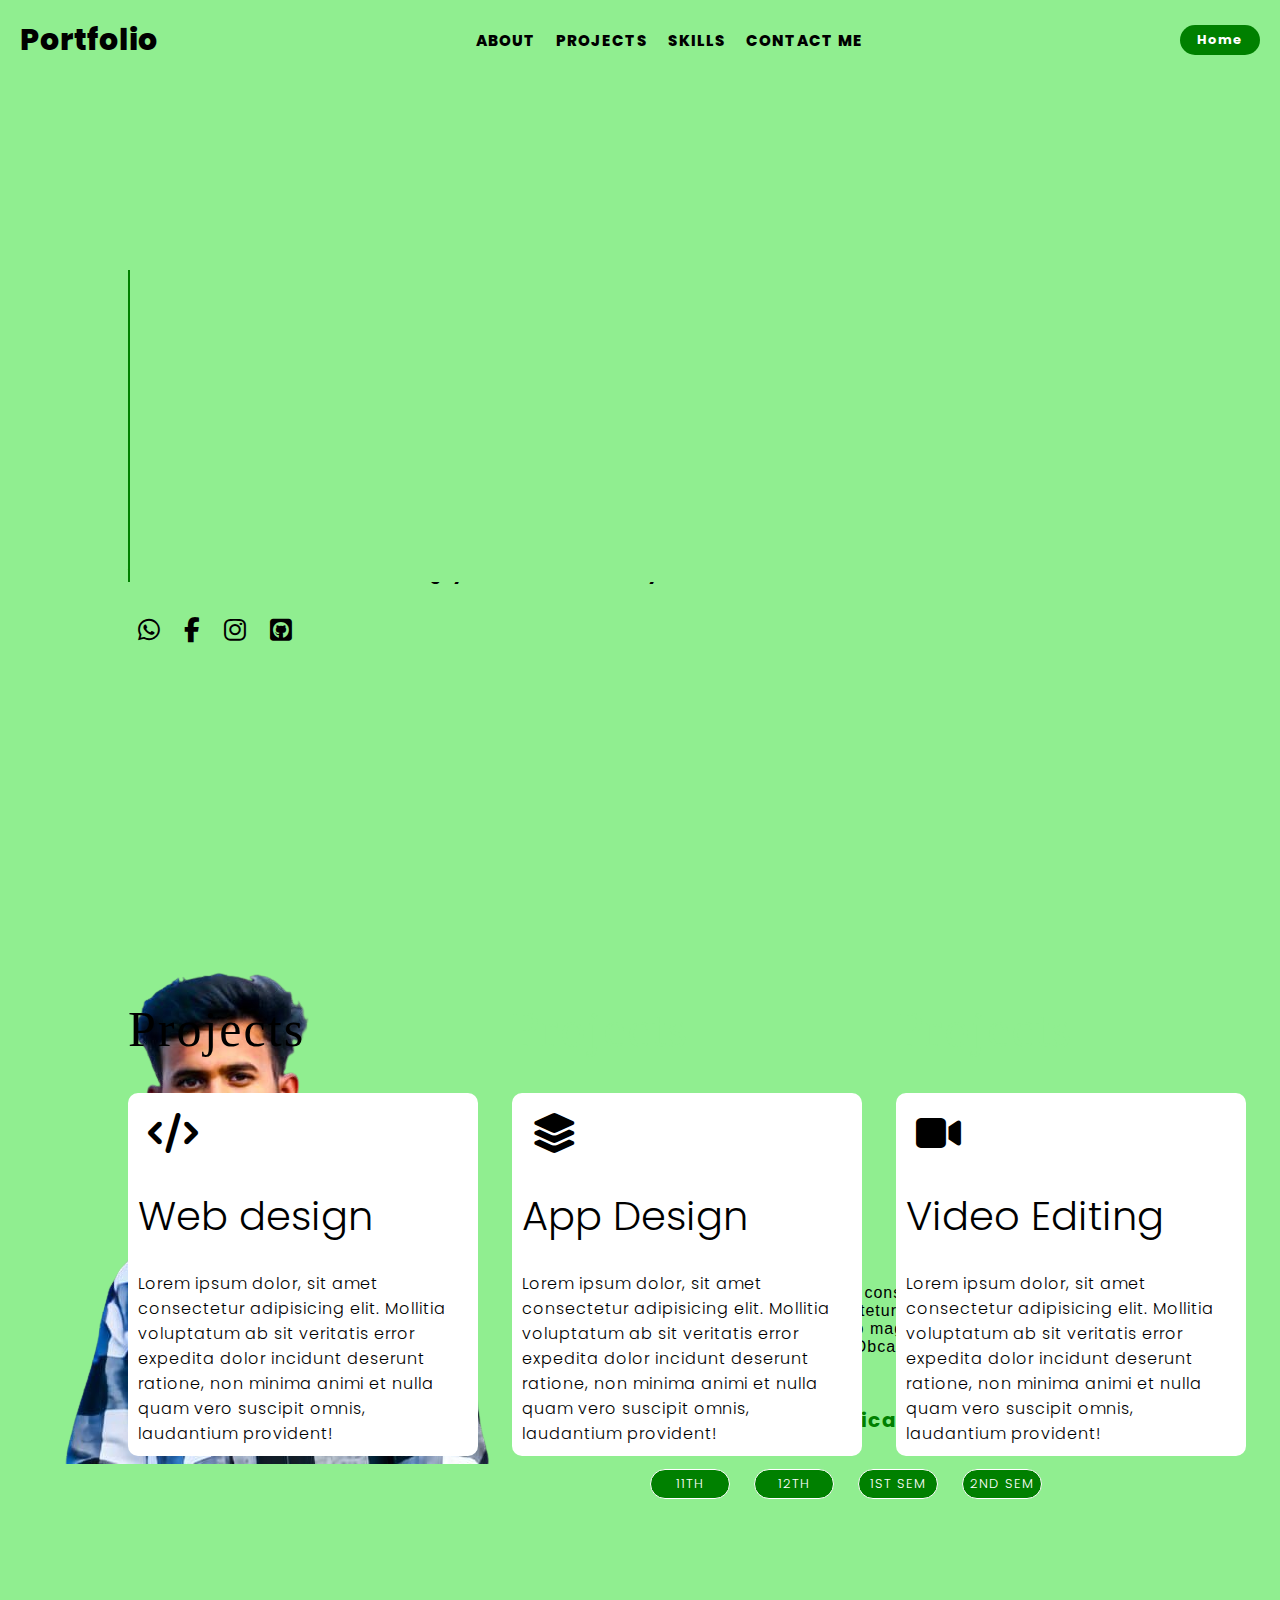
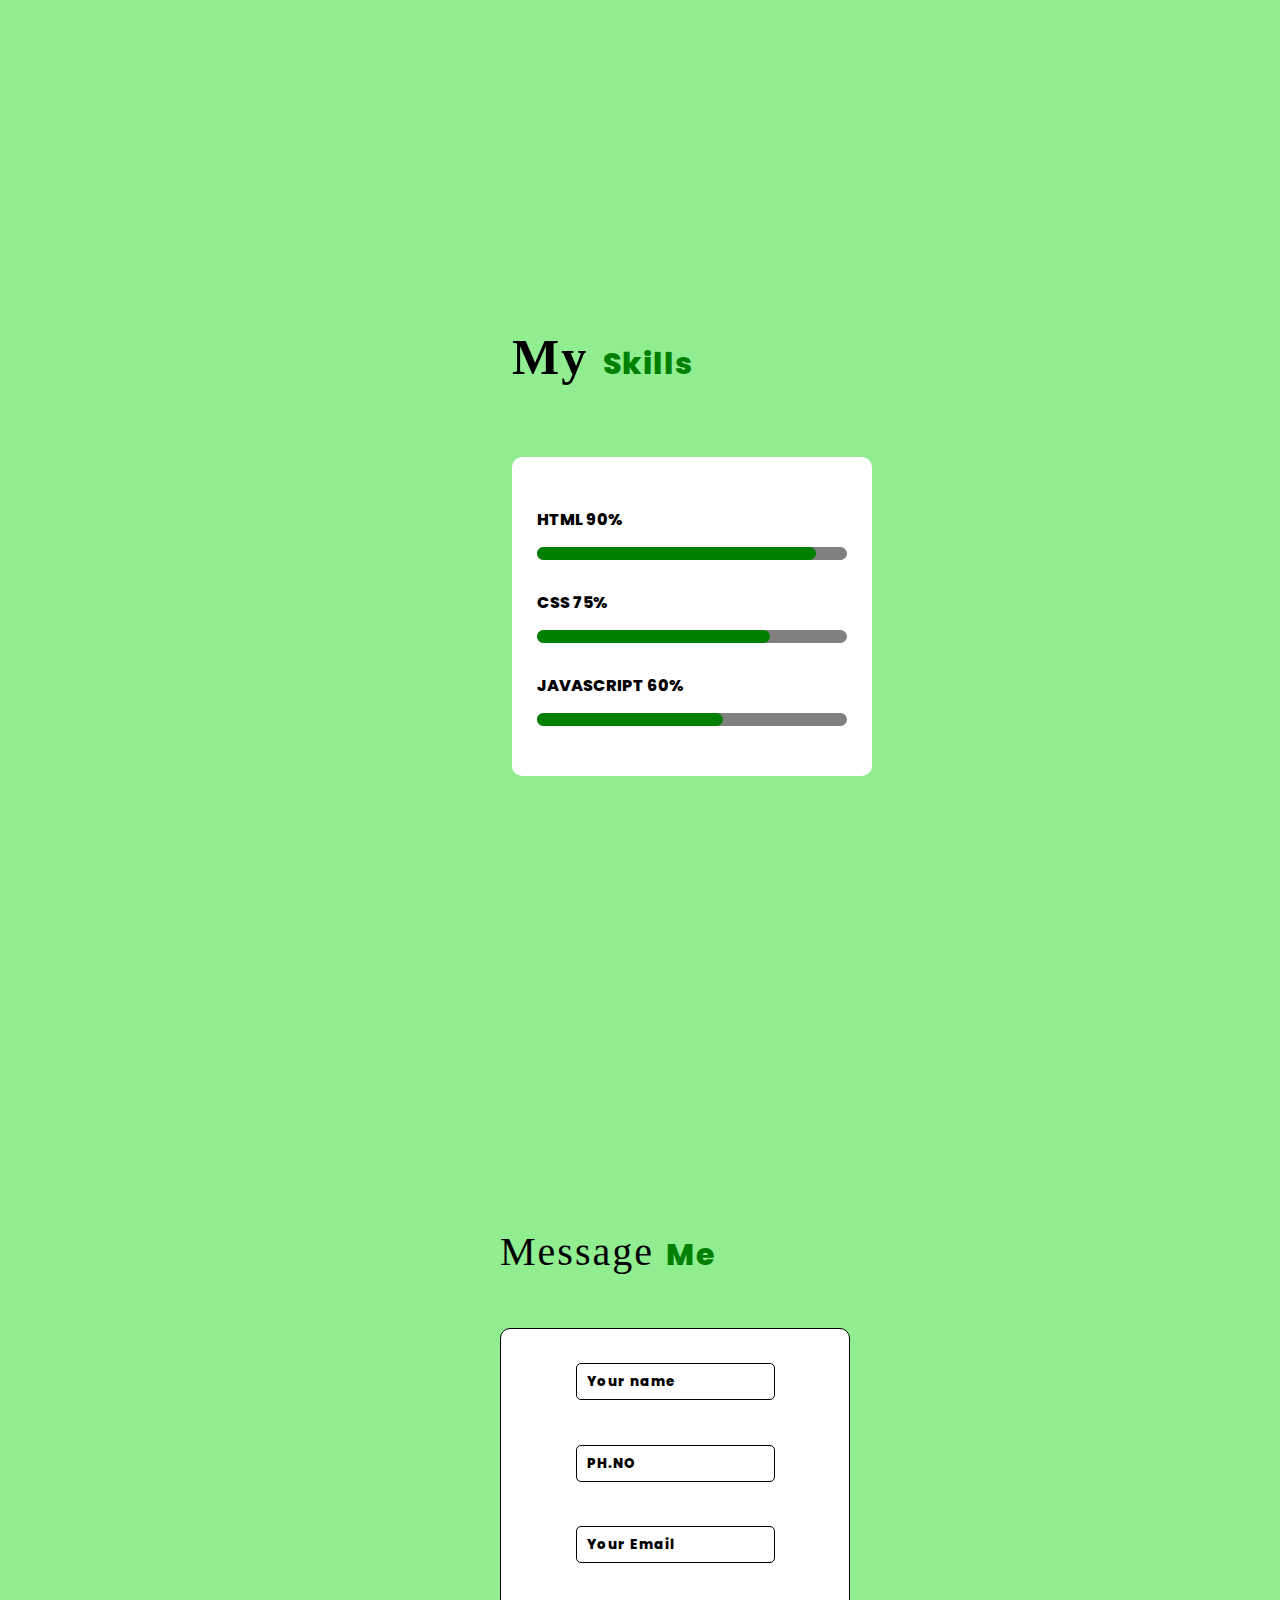
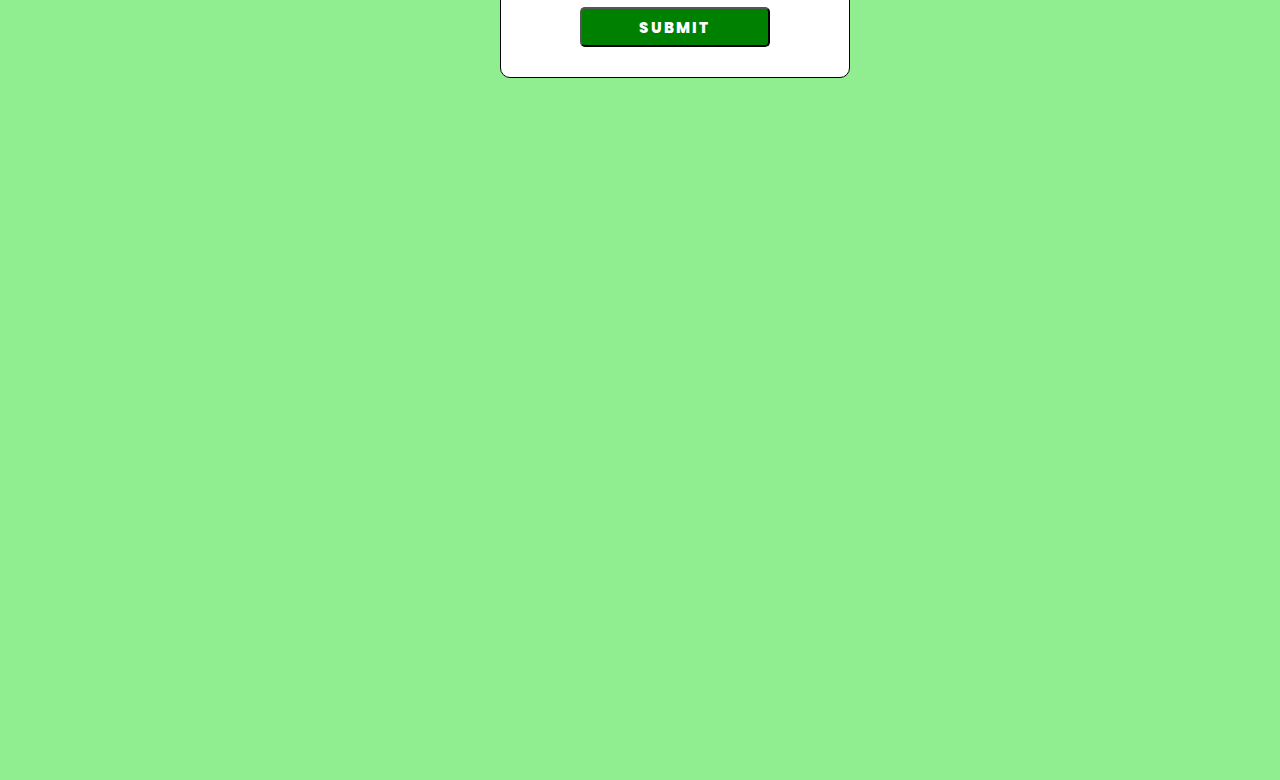
<file: index.html>
<!DOCTYPE html>
<html lang="en">
<head>
    <meta charset="UTF-8">
    <meta name="viewport" content="width=device-width, initial-scale=1.0">
    <title>Document</title>
    <link rel="preconnect" href="https://fonts.googleapis.com">
<link rel="preconnect" href="https://fonts.gstatic.com" crossorigin>
<link href="https://db.onlinewebfonts.com/c/f22b66fd8208f04c026f2ddd89468cb5?family=Piepie+W01+Regular" rel="stylesheet">
<link href="https://fonts.googleapis.com/css2?family=Poppins:ital,wght@0,300;1,300&display=swap" rel="stylesheet">
    <link rel="stylesheet" href="https://cdnjs.cloudflare.com/ajax/libs/font-awesome/6.7.2/css/all.min.css" integrity="sha512-Evv84Mr4kqVGRNSgIGL/F/aIDqQb7xQ2vcrdIwxfjThSH8CSR7PBEakCr51Ck+w+/U6swU2Im1vVX0SVk9ABhg==" crossorigin="anonymous" referrerpolicy="no-referrer" />
    <link rel="stylesheet" href="style port.css">
</head>
<body>
    <script src="index.js"></script>
    <section class="one" id="home">
          <header class="container">
               <h1 class="port">Portfolio</h1>
               <ul>
                  <li><a href="#about1">About</a></li>
                  <li><a href="#projects">Projects</a></li>
                  <li><a href="#skill3">Skills</a></li>
                  <li><a href="#contact">Contact Me</li></a>
               </ul>
               <center><h2 class="home"><a href="#home">Home</a></h2>
          </header>
               <div class="cont1">
                <h2 class="jack">I'm</h2>
                <span class="simbu">Jack</span><br><br>
                <span class="text first-text">I'am a</span>
                <span  class="text second-text">Web Developer</span><br><br>
                <p class="lorem">You can't work without sweating, you can't success in your life</p>
                <div class="icons">
                    <a href="https://wa.me/9042167622"><i class="fa-brands fa-whatsapp"></i></a>
                    <a href="https://www.facebook.com/share/18mMv2QKAk/"><i class="fa-brands fa-facebook-f"></i></a>
                    <a href="https://www.instagram.com/_j.a.c.k_sparrow_"><i class="fa-brands fa-instagram"></i></a>
                    <a href="https://github.com/dashboard"><i class="fa-brands fa-square-github"></i></a>
                </div> 
            </div>
               <!-- <img src="jack (2).png"> -->
    </section>
    <section class="two"  id="about1">
        <div class="about">
             <h1 class="aboutme">About <span class="me">Me</span></h1><br>
             <p class="lorem2">Lorem ipsum dolor sit amet consectetur adipisicing elit. Fugit quae, corrupti consectetur voluptatum possimus et aliquid est quaerat nam quo magni consequatur, molestiae debitis, atque voluptatem. Obcaecati cum  deleniti soluta, ea ipsum officia.</p><br><br>
             <h1 class="finish">Finishing <span class="cert">Certivicates</span></h1>
             <div class="studies">
                <button class="class"><a href="11th marksheet.jpg">11th</a></button>
                <button class="class"><a href="12th.jpg">12th</a></button>
                <button class="class"><a href="1st.jpg">1st Sem</a></button>
                <button class="class"><a href="2nd.jpg">2nd Sem</a></button>
            </div>
            </div>
            <div class="img2">
                <img src="jack (2).png">
             </div>
    </section>
    <section class="three" id="projects">
        <div class="projects">
            <h1 class="pro">Projects</h1>
            <div class="design">
                <i class="fa-solid fa-code"></i>
                <h2 class="web">Web design</h2><br>
            <p class="lorem3">Lorem ipsum dolor, sit amet consectetur adipisicing elit. Mollitia voluptatum ab sit veritatis error expedita dolor incidunt deserunt ratione, non minima animi et nulla quam vero suscipit omnis, laudantium provident!</p>
            </div>
        </div>
        <div class="projects1">
            <h1 class="pro" style="color:lightgreen">Projects</h1>
            <div class="design1">
                <i class="fa-solid fa-layer-group"></i>
                <h2 class="web">App Design</h2><br>
            <p class="lorem3">Lorem ipsum dolor, sit amet consectetur adipisicing elit. Mollitia voluptatum ab sit veritatis error expedita dolor incidunt deserunt ratione, non minima animi et nulla quam vero suscipit omnis, laudantium provident!</p>
            </div>
        </div>
        <div class="projects2">
            <h1 class="pro" style="color:lightgreen">Projects</h1>
            <div class="design2">   
                <i class="fa-solid fa-video"></i>
                <h2 class="web">Video Editing</h2><br>
            <p class="lorem3">Lorem ipsum dolor, sit amet consectetur adipisicing elit. Mollitia voluptatum ab sit veritatis error expedita dolor incidunt deserunt ratione, non minima animi et nulla quam vero suscipit omnis, laudantium provident!</p>
            </div>
        </div>
    </section>
    <section class="four" id="skill3">
        <div class="skill_container">
            <div><h1 class="my_skills">My <span class="ganesh">Skills</span></h1></div>
        <div class="skills">
            <div class="skill">
                <div class="skill_name">HTML 90%</div>
                <div class="skill_bar">
                    <div class="skill_per" per="90%" style="max-width: 90%;"></div>  
                </div>         
        </div>
            <div class="skill">
                <div class="skill_name">CSS 75%</div>
                <div class="skill_bar">
                <div class="skill_per" per="75%" style="max-width: 75%;"></div>
                </div>
        </div>
            <div class="skill">
                <div class="skill_name">JAVASCRIPT 60%</div>
                <div class="skill_bar">
                <div class="skill_per" per="60%" style="max-width: 60%;"></div>
                </div>
            </div>
        </div>
    </section>
    <section class="five" id="contact">
        <div class="contact">
             <h1 class="contact-1">Message  <span class="sunil">Me</span></h1>
            <center> <div class="contact-2">
                    <div class="input-box">
                        <input type="text" placeholder="Your name">
                    </div>
                    <div  class="input-box">
                        <input type="number" placeholder="PH.NO">
                    </div>
                    <div  class="input-box">
                        <input type="email" placeholder="Your Email">
                    </div>
                    <div  class="input-box">
                        <button><a href="#">Submit</a></button>
                </div>
             </div>
        </div>
    </section>
</body>
</html>
</file>
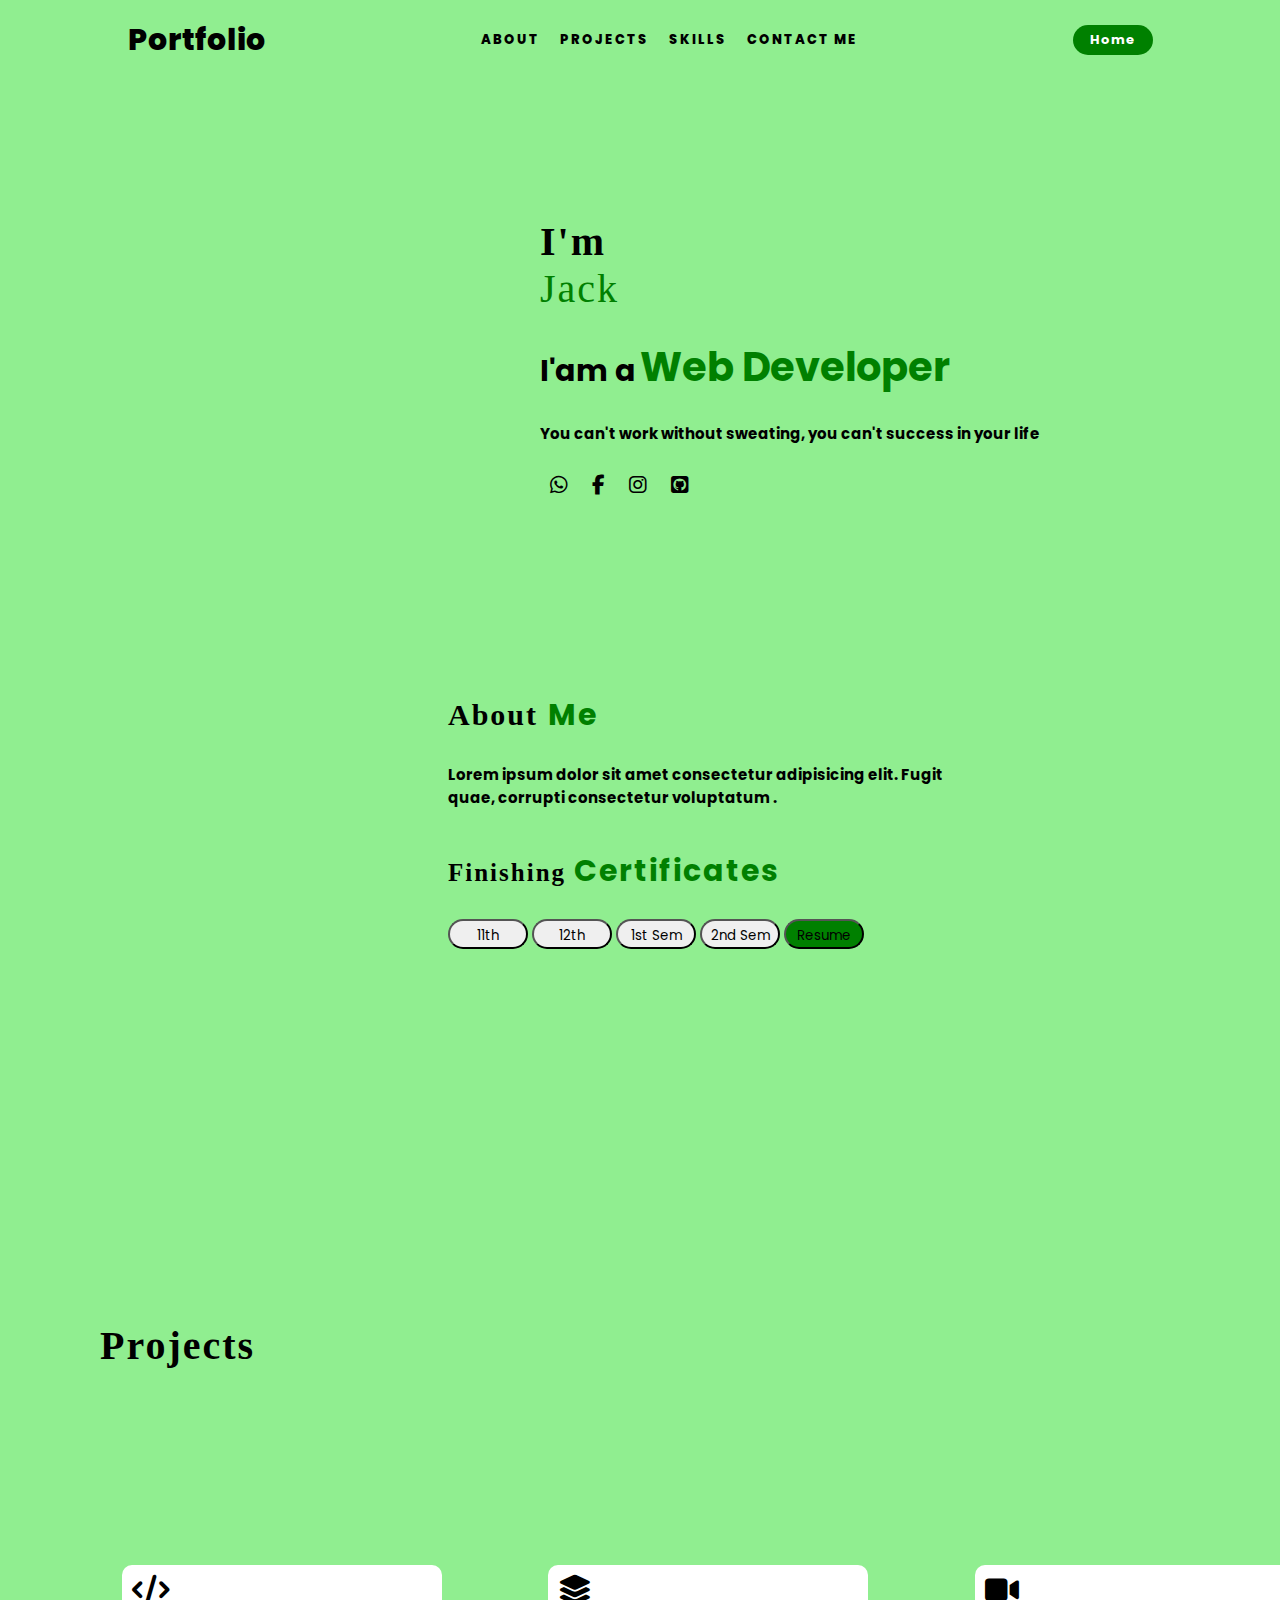
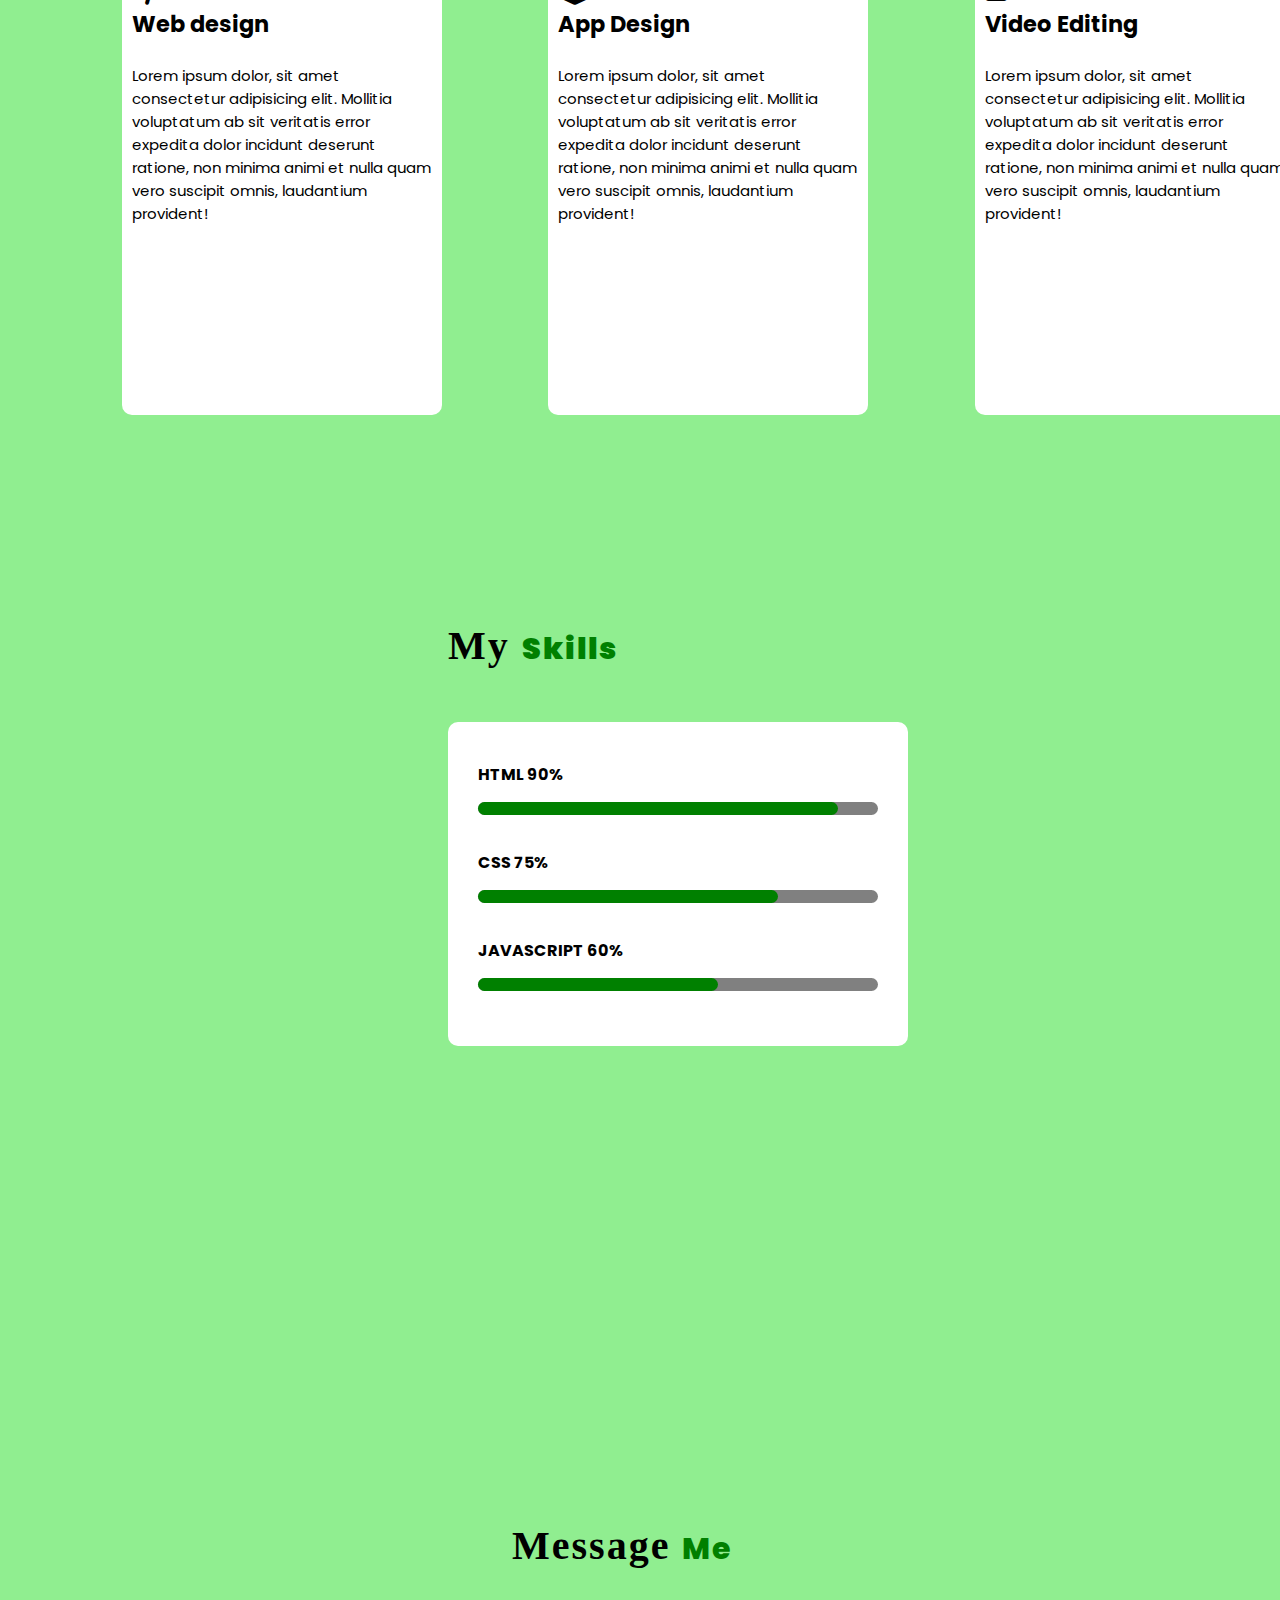
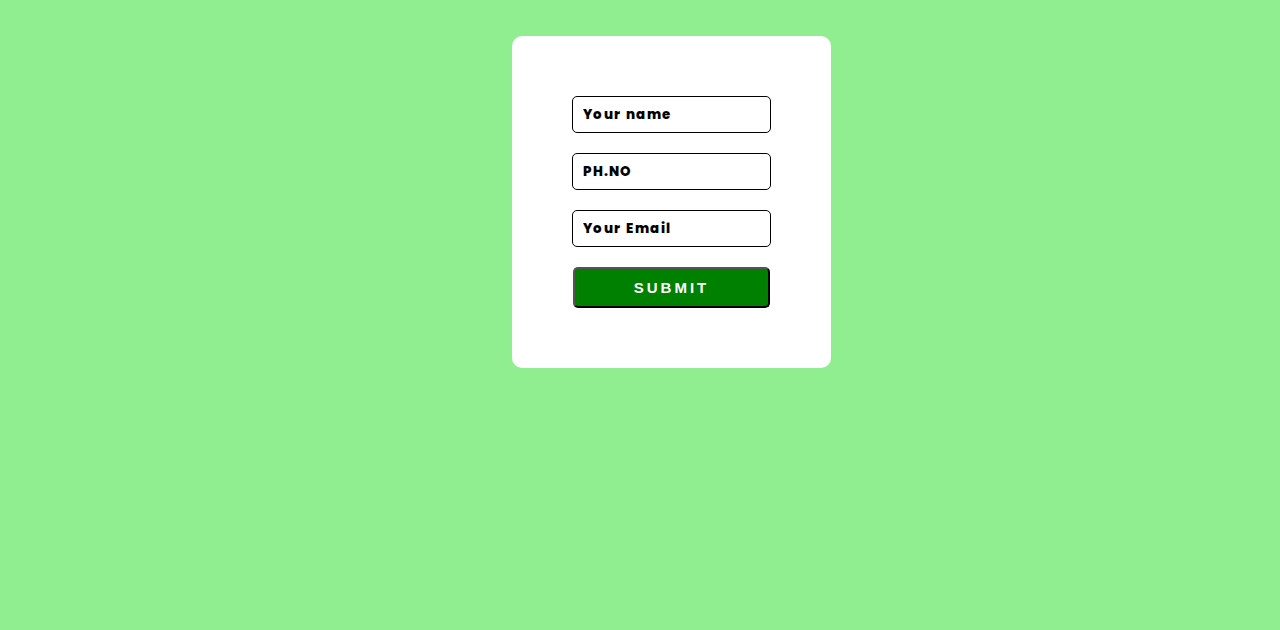
<file: port.html>
<!DOCTYPE html>
<html lang="en">
<head>
    <meta charset="UTF-8">
    <meta name="viewport" content="width=device-width, initial-scale=1.0">
    <title>Document</title>
    <link rel="preconnect" href="https://fonts.googleapis.com">
<link rel="preconnect" href="https://fonts.gstatic.com" crossorigin>
<link href="https://db.onlinewebfonts.com/c/f22b66fd8208f04c026f2ddd89468cb5?family=Piepie+W01+Regular" rel="stylesheet">
<link href="https://fonts.googleapis.com/css2?family=Poppins:ital,wght@0,300;1,300&display=swap" rel="stylesheet">
    <link rel="stylesheet" href="https://cdnjs.cloudflare.com/ajax/libs/font-awesome/6.7.2/css/all.min.css" integrity="sha512-Evv84Mr4kqVGRNSgIGL/F/aIDqQb7xQ2vcrdIwxfjThSH8CSR7PBEakCr51Ck+w+/U6swU2Im1vVX0SVk9ABhg==" crossorigin="anonymous" referrerpolicy="no-referrer" />
    <link rel="stylesheet" href="port style.css">
    <script>
        function fun(){
            alert("Submitted sucessfully")
        }
    </script>
</head>
<body>
    <section class="one" id="home">
          <header class="container">
               <h1 class="port">Portfolio</h1>
               <ul>
                  <li><a href="#about">About</a></li>
                  <li><a href="#proje">Projects</a></li>
                  <li><a href="#skill">Skills</a></li>
                  <li><a href="#cont">Contact Me</li></a>
               </ul>
               <center><h2 class="home"><a href="#home">Home</a></h2>
          </header>
    </section>
    <section class="two">
         <div class="container-1">
            <h1 class="iam">I'm</h1>
            <span class="jack">Jack</span><br><br>
            <span class="text first-text">I'am a</span>
                <span  class="text second-text">Web Developer</span><br><br>
                <p class="lorem">You can't work without sweating, you can't success in your life</p><br>
                <div class="icons">
                    <a href="https://wa.me/9042167622"><i class="fa-brands fa-whatsapp"></i></a>
                    <a href="https://www.facebook.com/share/18mMv2QKAk/"><i class="fa-brands fa-facebook-f"></i></a>
                    <a href="https://www.instagram.com/_j.a.c.k_sparrow_"><i class="fa-brands fa-instagram"></i></a>
                    <a href="https://github.com/dashboard"><i class="fa-brands fa-square-github"></i></a>
                </div>
                    <!-- <img class="img1"src="jack (2).png"> -->
    </section>
    <section class="three" id="about">
            <div class="container_2">
                <h1 class="about">About  <span class="me">Me</span></h1><br>    
                <p class="lorem2">Lorem ipsum dolor sit amet consectetur adipisicing elit. Fugit quae, corrupti consectetur voluptatum .</p><br>
                <h1 class="finish">Finishing <span class="Certivicates">Certificates</span></h1><br>
                <div class="studies">
                   <button class="class"><a href="11th marksheet.jpg">11th</a></button>
                   <button class="class"><a href="12th.jpg">12th</a></button>
                   <button class="class"><a href="1st.jpg">1st Sem</a></button>
                   <button class="class"><a href="2nd.jpg">2nd Sem</a></button>
                   <button class="class1"><a href="Ganesh.pdf">Resume</a></button>
               </div>
            </div>
            <!-- <img src="jack (2).png"> -->
    </section>
    <section class="four" >
 <div class="projects"id="proje">
            <h1 class="pro">Projects</h1><br>
            <div class="design">
                <i class="fa-solid fa-code"></i>
                <h2 class="web">Web design</h2><br>
            <p class="lorem3">Lorem ipsum dolor, sit amet consectetur adipisicing elit. Mollitia voluptatum ab sit veritatis error expedita dolor incidunt deserunt ratione, non minima animi et nulla quam vero suscipit omnis, laudantium provident!</p>
            </div>
        </div>
        <div class="projects1">
            <h1 class="pro" style="color:lightgreen">Projects</h1><br>
            <div class="design1">
                <i class="fa-solid fa-layer-group"></i>
                <h2 class="web">App Design</h2><br>
            <p class="lorem3">Lorem ipsum dolor, sit amet consectetur adipisicing elit. Mollitia voluptatum ab sit veritatis error expedita dolor incidunt deserunt ratione, non minima animi et nulla quam vero suscipit omnis, laudantium provident!</p>
            </div>
        </div>
        <div class="projects2">
            <h1 class="pro" style="color:lightgreen">Projects</h1><br>
            <div class="design2">   
                <i class="fa-solid fa-video"></i>
                <h2 class="web">Video Editing</h2><br>
            <p class="lorem3">Lorem ipsum dolor, sit amet consectetur adipisicing elit. Mollitia voluptatum ab sit veritatis error expedita dolor incidunt deserunt ratione, non minima animi et nulla quam vero suscipit omnis, laudantium provident!</p>
            </div>
        </div>
    </section>
    <section class="five" id="skill">
            <div class="skill_container">
                <div class="skill_container1"><h1 class="my_skills">My <span class="my_skills1">Skills</span></h1></div>
            <div class="skills">
                <div class="skill">
                    <div class="skill_name">HTML 90%</div>
                    <div class="skill_bar">
                        <div class="skill_per" per="90%" style="max-width: 90%;"></div>  
                    </div>         
            </div>
                <div class="skill">
                    <div class="skill_name">CSS 75%</div>
                    <div class="skill_bar">
                    <div class="skill_per" per="75%" style="max-width: 75%;"></div>
                    </div>
            </div>
                <div class="skill">
                    <div class="skill_name">JAVASCRIPT 60%</div>
                    <div class="skill_bar">
                    <div class="skill_per" per="60%" style="max-width: 60%;"></div>
                    </div>
            </div>
          </div>
    </section>
    <section class="six" id="cont">
        <div class="contact">
            <h1 class="contact-1">Message  <span class="sunil">Me</span></h1>
           <center> <div class="contact-2">
                   <div class="input-box">
                       <input type="text" placeholder="Your name">
                   </div>
                   <div  class="input-box">
                       <input type="number" placeholder="PH.NO">
                   </div>
                   <div  class="input-box">
                       <input type="email" placeholder="Your Email">
                   </div>
                   <div  class="input-box">
                       <button class="button1" onclick="fun()"><a href="#">Submit</a></button>
               </div>
            </div>
       </div>
    </section>
</file>
<file: port style.css>
* {
    padding: 0;
    margin: 0;
    box-sizing: border-box;
}
html{
    scroll-behavior: smooth;
}
.one{
    display: flex;
    height: 10vw;
}
body {
    background-color: lightgreen; 
    overflow-x: hidden;
    font-family: "Poppins", sans-serif;
}
.container {
    display: flex;
    align-items: center;
    justify-content: space-around;
    width: 100%;
    height: 80px;
    background-color: lightgreen; 
    position: fixed;
    top: 0;
    z-index: 1000;
    padding: 0 20px;
}
.home{
    height: 30px;
    width: 80px;
    font-family:poppins;
    font-size: 13px;
    border-radius: 50px;
    letter-spacing: 1px;
    align-content: center;
    background-color: green;
}
.home a{
    text-decoration: none;
    color: white;
}
.home:hover{
    cursor: pointer;
    box-shadow: 0 0 20px green,
    0 0 50px green;
}.port {
    font-size: 30px;
    font-weight: 800;
    color: black;
    cursor: pointer;
}
ul li {
    list-style: none;
    text-transform: uppercase;
    font-size: 13px;
    font-weight: 800;
    letter-spacing: 2px;
}
ul {
    display: flex;
    gap: 20px;
}
ul li a {
    text-decoration: none;
    color: black;
}

ul li a:hover {
    border-bottom: 3px solid white;
}
 @media (max-width: 768px) {
    /* Adjust navigation */
    .container {
        flex-direction: column;
        height: auto;
        padding: 10px 0;
    }

    ul {
        flex-direction: column;
        gap: 10px;
        text-align: center;
        padding-top: 10px;
    }

    ul li {
        display: block;
        font-size: 14px;
    }
}
.two{
    display: flex;
    width: 100vh;
}
.container-1{
    position: relative;
    left: 60%;
    margin-top: 10%;
}
.iam{
    font-family:"Piepie W01 Regular";
    font-size: 40px;
    letter-spacing: 2px;    
}
.jack{
    font-family:"Piepie W01 Regular";
    font-size: 40px;
    letter-spacing: 2px;   
    color: green;
}
.text.first-text{
    font-size: 30px;
    font-weight: bolder;
}
.text.second-text{
    font-size: 40px;
    color: green;
    font-weight: bolder;
}
.lorem{
    font-size: 15px;
    font-weight: bold;
}
.icons a{
    font-size: 20px;
    text-decoration: none;
    color: black;
    margin:10px;
}
.icons a:hover{
    color: white;
}
@media (max-width: 768px) {
    .two {
        display: flex;
        flex-direction: column;
        align-items: center;
        text-align: center;
        width: 100%;
    }
}
.three{
    display: flex;
    height: 70vh;
}
.container_2{
    position: relative;
    margin-top: 15%;
    left: 35%;
}
.about{
    font-size: 30px;
    font-family:"Piepie W01 Regular";
    letter-spacing: 2px;
}
.me{
    font-size: 30px;
    font-family: "Poppins", sans-serif;
    color: green;
}
.lorem2{
    font-size: 15px;
    font-weight: bold;
    width: 500px;
    height: 60px;
}
.finish{
    font-size: 25px;
    font-family:"Piepie W01 Regular";
    letter-spacing: 2px;
}
.Certivicates{
    font-size: 30px;
    font-family: "Poppins", sans-serif;
    color: green;
}
.studies a{
    text-decoration: none;
    color: black;
}
.class{
    padding: 5px;
    font-family: "Poppins", sans-serif;
    width: 80px;
    height: 30px;
    border-radius: 50px;
}
.class1{
    padding: 5px;
    width: 80px;
    height: 30px;
    font-family: "Poppins", sans-serif;
    border-radius: 50px;
    color: white;
    background-color: green;
}
.class:hover{
     box-shadow: 0 0 10px green,
    0 0 50px green;
    cursor: pointer;
    background-color: green;
}
button a:hover{
    color: white;
}
@media (max-width: 768px) {
    .three {
        display: flex;
        flex-direction: column;
        align-items: center;
        text-align: center;
        height: auto;
        padding: 20px 0;
    }
}
.four{
    display: flex;
    height: 100vh;
}
.projects{
    margin-top: 15%;
    display: flex;
    flex-wrap: wrap;
}
.projects1{
    margin-top: 15%;
    display: flex;
    flex-wrap: wrap;
}
.projects2{
    margin-top: 15%;
    display: flex;
    flex-wrap: wrap;
}
.lorem3{
    width: 300px;
}
.fa-solid{
    font-size: 30px;
}
.design{
    background-color: white;
    padding: 10px;
    margin: 15px;
    position: relative;
    left: 25%;
    font-size: 15px;
    border-radius: 10px;
}
.design:hover{
    background-color: green;
    transform: scale(1.1);
    cursor: pointer;
    color: white;
}
.design1{
    background-color: white;
    padding: 10px;
    font-size: 15px;
    position: relative;
    left: 25%;
    border-radius: 10px;
    margin: 15px;
}
.design1:hover{
    background-color: green;
    transform: scale(1.1);
    cursor: pointer;
    color: white;
}
.design2{
    background-color: white;
    padding: 10px;
    position: relative;
    left: 25%;
    font-size: 15px;
    margin: 15px;
    border-radius: 10px;
}
.design2:hover{
    background-color: green;
    transform: scale(1.1);
    cursor: pointer;
    color: white;
}
.pro{
    font-size: 40px;
    font-family:"Piepie W01 Regular";
    letter-spacing: 2px;
    margin-left: 100px;
}
@media (max-width: 768px) {
    .four {
        display: flex;
        flex-direction: column;
        align-items: center;
        text-align: center;
        height: auto;
        margin-top: 5%;
    }
}
.five{
    display: flex;
    height: 100vh;
}
.skill_container{
    margin-left: 35%;
    margin-top: 15%;
}
.skills{
    margin-top: 50px;
    background-color: white;
    border-radius: 10px;
    padding: 30px;
}
.skills:hover{
    background-color: gray;
    color: white;
}
.skill{
    padding: 10px 0 ;
}
.skill_name{
    font-weight: bold;
}
.skill_bar{
    height: 13px;
    background-color: gray;
    margin: 15px 0;
    width: 400px;
    border-radius: 8px;
}
.my_skills{
    font-size: 40px;
    font-family:"Piepie W01 Regular";
    letter-spacing: 2px;
}
.my_skills1{
    font-size: 30px;
    font-family: "Poppins", sans-serif;
    font-weight: bolder;
    color: green;
}
.skill_per{
    height: 13px;
    background: green;
    border-radius: 8px;
    position: relative;
    animation: fillbars 2.5s 1;
}
@keyframes fillbars{
    from{
        width: 0%;
    }
    to{
        width: 100%;
    }
}
@media (max-width: 768px) {
    .five {
        margin-top: 5%;
        padding: 10px;
    }

    .skills {
        width: 100%;
        padding: 15px;
    }

    .skill_bar {
        width: 100%;
    }
}
.six{
    display: flex;
    height: 100vh;
}
.contact{
    margin-left: 40%;
    margin-top: 15%;
}
.contact-2{
    margin-top: 20%;
    background-color: white;
    /* width: 300px;
    height: 200px; */
    padding: 50px;
    border-radius: 10px;
}
.contact-2 input{
    padding: 10px;
    margin: 10px;
    border-radius: 5px;
    border: 1px solid black;
}
.contact-2 input:hover{
    cursor: pointer;
    border: 2px solid green;
}
.input-box ::placeholder{
    color: black;
    font-family: "Poppins", sans-serif;
    font-weight: 800;
    letter-spacing: 1px;
}
.button1{
    padding: 10px;
    margin: 10px;
    width: 90%;
    border-radius: 5px;
    
    background-color: green;
}
.button1:hover{
    cursor: pointer;
}
.button1 a{
    text-decoration: none;
    color: white;
    text-transform: uppercase;
    letter-spacing: 3px;
    font-size: 15px;
    font-weight: bold;
} 
.contact-1{
    font-size: 40px;
    font-family:"Piepie W01 Regular";
    letter-spacing: 2px;
}
.sunil{
    font-family: "Poppins", sans-serif;
    font-weight: 800;
    letter-spacing: 1px;
    font-size: 30px;
    color: green;
}
</file>
<file: style port.css>
/* General Reset */
* {
    padding: 0;
    margin: 0;
    box-sizing: border-box;
}

html {
    scroll-behavior: smooth;
}

body {
    background-color: lightgreen;
    color: white;
    overflow-x: hidden;
    font-family: "Poppins", sans-serif;
}

/* Navigation Bar */
.container {
    display: flex;
    align-items: center;
    justify-content: space-between;
    width: 100%;
    height: 80px;
    background-color: lightgreen;
    position: fixed;
    top: 0;
    z-index: 1000;
    padding: 0 20px;
}
.home{
    height: 30px;
    width: 80px;
    font-family:poppins;
    font-size: 13px;
    border-radius: 50px;
    /* font-weight: 300; */
    letter-spacing: 1px;
    align-content: center;
    background-color: green;
}
.home a{
    text-decoration: none;
    color: white;
}
.home:hover{
    cursor: pointer;
    box-shadow: 0 0 20px green,
    0 0 50px green;
}
.port {
    font-size: 30px;
    font-weight: 800;
    color: black;
    cursor: pointer;
}

ul {
    display: flex;
    gap: 20px;
}

ul li {
    list-style: none;
    text-transform: uppercase;
    font-size: 15px;
    font-weight: 800;
    letter-spacing: 1px;
}

ul li a {
    text-decoration: none;
    color: black;
}

ul li a:hover {
    border-bottom: 3px solid white;
}

/* Responsive Styles */
@media (max-width: 768px) {
    /* Adjust navigation */
    .container {
        flex-direction: column;
        height: auto;
        padding: 10px 0;
    }

    ul {
        flex-direction: column;
        gap: 10px;
        text-align: center;
        padding-top: 10px;
    }

    ul li {
        display: block;
        font-size: 14px;
    }

    /* Adjust hero section */
    .one {
        flex-direction: column;
        align-items: center;
        text-align: center;
        padding-top: 100px;
    }

    .cont1 {
        width: 100%;
    }

    .icons {
        display: flex;
        justify-content: center;
        gap: 15px;
    }

    img {
        max-width: 80%;
        height: auto;
    }

    /* Projects & Skills section */
    .projects, .projects1, .projects2, .skills {
        text-align: center;
    }

    /* Contact Form */
    .contact-2 {
        width: 90%;
    }

    .input-box input {
        width: 100%;
        padding: 10px;
        margin-bottom: 10px;
        border-radius: 5px;
        border: none;
    }
}

@media (max-width: 480px) {
    .port {
        font-size: 24px;
    }

    ul li {
        font-size: 12px;
    }

    .cont1 span {
        font-size: 24px;
    }

    .contact-2 {
        width: 100%;
    }

    /* img {
        max-width: 90%;
    } */

} 
.text.first-text{
    font-family: "Poppins", sans-serif;
    font-weight: 600;
    font-size: 35px;
}
.text.second-text{
    font-family: "Poppins", sans-serif;
    font-weight: 1500;
    font-size: 55px;
}
.text.second-text:before{
    content: "";
    position: absolute;
    background-color: lightgreen;
    top: 0;
    left: 0;
    height: 100%;
    width: 100%;
    border-left: 2px solid green;
    animation: animate 4s steps(12) infinite;
}
@keyframes animate{
    40%,60%{
        left:100%;
    }
    100%{
        left:0%;
    }
}
.jack{
    font-size: 60px;
    letter-spacing: 3px;
    color: black;
    font-family: "Piepie W01 Regular";
  font-weight: 500;
}
.simbu{
    font-size: 60px;
    font-family: "Poppins", sans-serif;
  letter-spacing: 3px;
    font-weight: bold;
    color: green;
}
p{
    letter-spacing: 1px;
}
.iam{
    font-size: 30px;
}
.lorem{
    color: black;
    height: 20px;
    width: 40%px;
    font-family: "Poppins", sans-serif;
    font-weight: 800;
}
.cont1{
    position: absolute;
    top: 30%;
    left: 10%;
}
img{
    right: 10%;
    top: 100px;
    background-color: lightgreen;
    position: absolute;
} 
.icons{
    position: absolute;
    margin-top: 5%;
}
.icons a{
    padding: 10px;
    font-size: 25px;
    color: black;
    text-decoration: none;
    margin: 5px 0;
}
.icons a:hover{
    color: white;
}
@media (max-width: 768px) {
    header.container {
        display: flex;
        flex-direction: column;
        align-items: center;
        text-align: center;
    }
}
.two{
    display: flex;
    height: 100vh;
}
.img2{
    position: absolute;
    left: 500px;
    bottom: 8%;
}
.about{
    position: absolute;
    left: 50%;
    bottom: -60%;
}
.lorem2{
    width: 75%;
    height: 60px;
    color: black;
    font-family:'Franklin Gothic Medium', 'Arial Narrow', Arial, sans-serif;
    letter-spacing: 1px;
}
.aboutme{
    font-size: 50px;
    color: black;
    letter-spacing: 2px;
    font-family: "Piepie W01 Regular";
    font-weight: 500;
}
.finish{
    font-family: "Poppins", sans-serif;
  font-weight: 1000;
  font-size: 30px;
  color: black;
}
.cert{
    font-family: "Poppins", sans-serif;
    font-weight: 700;
    letter-spacing: 1px;
    font-size: 20px;
    color: green;
}
.studies {
    margin-top: 3%;
    position: absolute;
}
button a{
    text-decoration: none;
    color: white;
    text-transform: uppercase;

}
.class{
    padding: 3px;
    width: 80px;
    height: 30px;
    border: 1px solid white;
    margin: 10px ;
    font-size: 13px;
    letter-spacing: 1px;
    font-weight: bold;
    border-radius: 20px;
    font-family: "Poppins", sans-serif;
  font-weight: 300;
    background-color: green;
}
.class:hover{
    cursor: pointer;
    box-shadow: 0 0 10px green,
    0 0 50px green;
}
.me{
    font-size: 35px;
    font-family: "Poppins", sans-serif;
    font-weight: 800;
    color: green;
}
.three{
    display: flex;
    justify-content: space-around;
    height: 100vh;
}
.projects{
    position: absolute;
    left: 10%;
    color: black;
    margin-top: 100px;
}
.pro{
    font-size: 50px;
    font-family: "Piepie W01 Regular";
  font-weight: 500;
  letter-spacing: 2px;
}
.design{
    background-color: white;
    color: black;
    margin-top: 10%;
    padding: 20px;
    border-radius: 10px;
    width: 350px;
    padding: 10px;
}
.design1{
     background-color: white;
    color: black;
    margin-top: 10%;
    padding: 20px;
    border-radius: 10px;
    width: 350px;
    padding: 10px;
}
.design2{
    background-color: white;
   color: black;
   margin-top: 10%;
   padding: 20px;
   border-radius: 10px;
   width: 350px;
   padding: 10px;
}
.design:hover{
    background-color: green;
    color: white;
    transform: scale(1.1);
    box-shadow: 0 0 10px green
    , 0 0 20px green;
}
.design1:hover{
    background-color: green;
    color: white;
    transform: scale(1.1);
    box-shadow: 0 0 10px green
    , 0 0 20px green;
}
.design2:hover{
    background-color: green;
    color: white;
    transform: scale(1.1);
    box-shadow: 0 0 10px green
    , 0 0 20px green;
}
.fa-solid{
    font-size: 40px;
    font-weight: bolder;
    padding: 10px;
}
.web{
    margin-top: 7%;
    font-family: "Poppins", sans-serif;
  font-weight: 300;
    font-size: 40px;
}
.lorem3{
    font-family: "Poppins", sans-serif;
    font-weight: 300;
}
.projects1{
    position: absolute;
    left: 40%;
    margin-top: 100px;   
}
.projects2{
    position: absolute;
    left: 70%;
    margin-top: 100px;   
}
.four{
    position: flex;
    height: 100vh;
    list-style: none;
}
.skill_container{
    margin-left: 40%;
    position: absolute;
    width: 900px;
    margin-top: 10%;
}
.skills{
    margin: 70px 0;
    background-color: white;
    width: 40%;
    color: black;
    padding: 20px;
    border-radius: 10px;
}
.my_skills{
    font-size: 40px;
    color: black;
    font-family: "Piepie W01 Regular";
    letter-spacing: 2px;
    font-weight: 800;
    font-size: 50px;
}
.skill{
    margin: 30px 5px;
}
.skills:hover{
    cursor: pointer;
}
.skill_name{
    font-weight: bold;
    font-family: "Poppins", sans-serif;
    font-weight: 800;
}
.ganesh{
    color: green;
    font-family: "Poppins", sans-serif;
    font-weight: 800;
    letter-spacing: 1px;
    font-size: 30px;
}
.skill_bar{
    height: 13px;
    background-color: gray;
    margin: 15px 0;
    border-radius: 8px;

}
.skills:hover{
    background-color: gray;
    border: 1px solid white;
    box-shadow: 0 0 20px gray
    , 0 0 30px gray;
}
.skill_per{
    height: 13px;
    background: green;
    border-radius: 8px;
    position: relative;
    animation: fillbars 2.5s 1;
}
@keyframes fillbars{
    from{
        width: 0%;
    }
    to{
        width: 100%;
    }
}
.five{
    display: flex;
    height: 100vw;
}
.contact{
    position: absolute;
    margin-top: 10%;
    margin-left: 500px;
}
button{
    width: 190px;
    height: 40px;
    color: black;
    font-family: "Poppins", sans-serif;
    font-weight: 800;
    font-size: 15px;
    background-color: green;
    border-radius: 5px;
    margin: 10px;
    letter-spacing: 2px;
    text-transform: uppercase;
}
button:hover{
    cursor: pointer;
    box-shadow: 0 0 10px green
    , 0 0 10px green;
}
.contact-1{
    font-size: 30px;
    color: black;
    font-family: "Piepie W01 Regular";
    letter-spacing: 2px;
    font-weight: 500;
    font-size: 40px;
}
.contact-2{
    position: absolute;
    margin: 50px 0;
    background-color: white;
    width: 350px;
    height: 350px;
    border-radius: 10px;
    border: 1px solid black;
}
.contact-2:hover{
    background-color: gray;
    cursor: pointer;
}
.contact-2 .input-box{
    position: relative;
    margin-top: 7%;
}
.contact-2 input{
    padding: 10px;
    margin: 10px;
    border-radius: 5px;
    border: 1px solid black;
}
.contact-2 input:hover{
    cursor: pointer;
    border: 2px solid green;
}
.input-box ::placeholder{
    color: black;
    font-family: "Poppins", sans-serif;
    font-weight: 800;
    letter-spacing: 1px;
}
.sunil{
    font-family: "Poppins", sans-serif;
    font-weight: 800;
    letter-spacing: 1px;
    font-size: 30px;
    color: green;
}
@media (max-width: 768px) {
    .container {
        width: 95%;
        padding: 15px;
    }
    body {
        display: block;
        padding: 20px;
    }
    h1 {
        font-size: 1.5em;
    }
}
</file>
